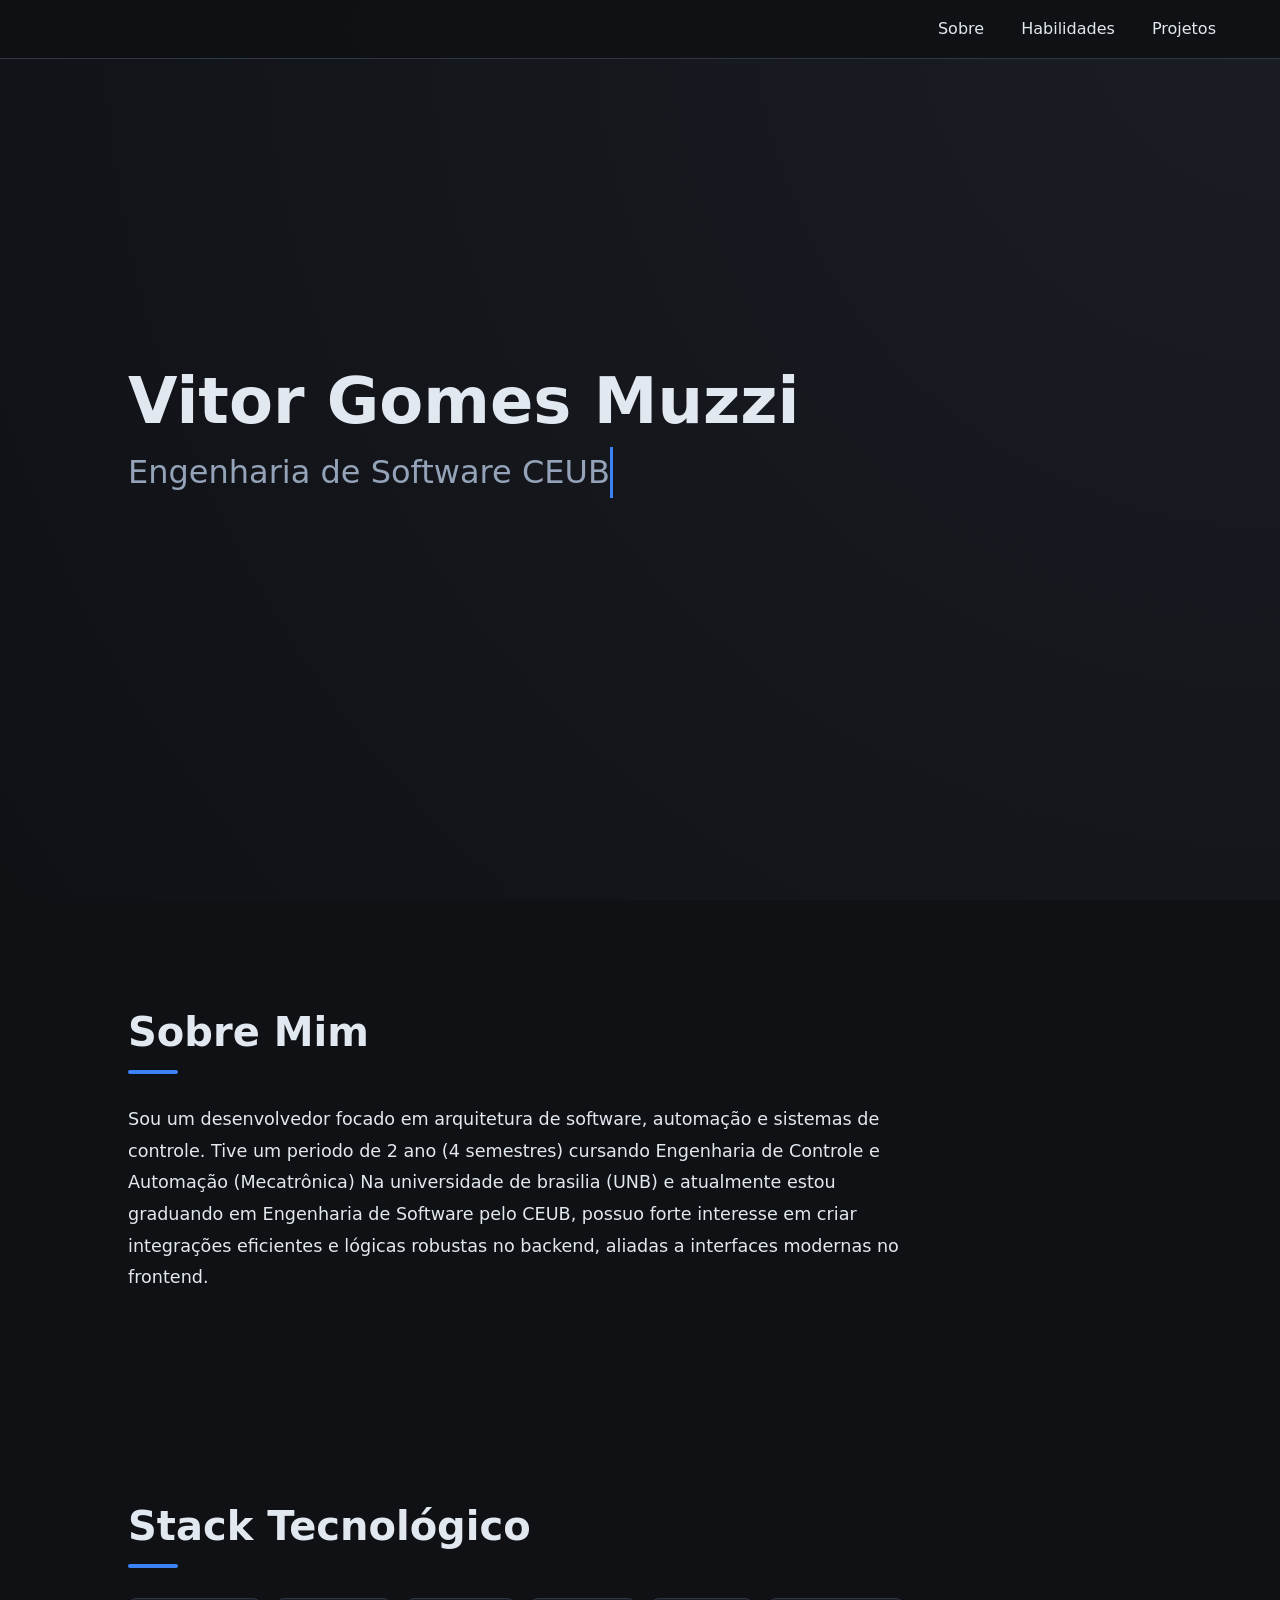
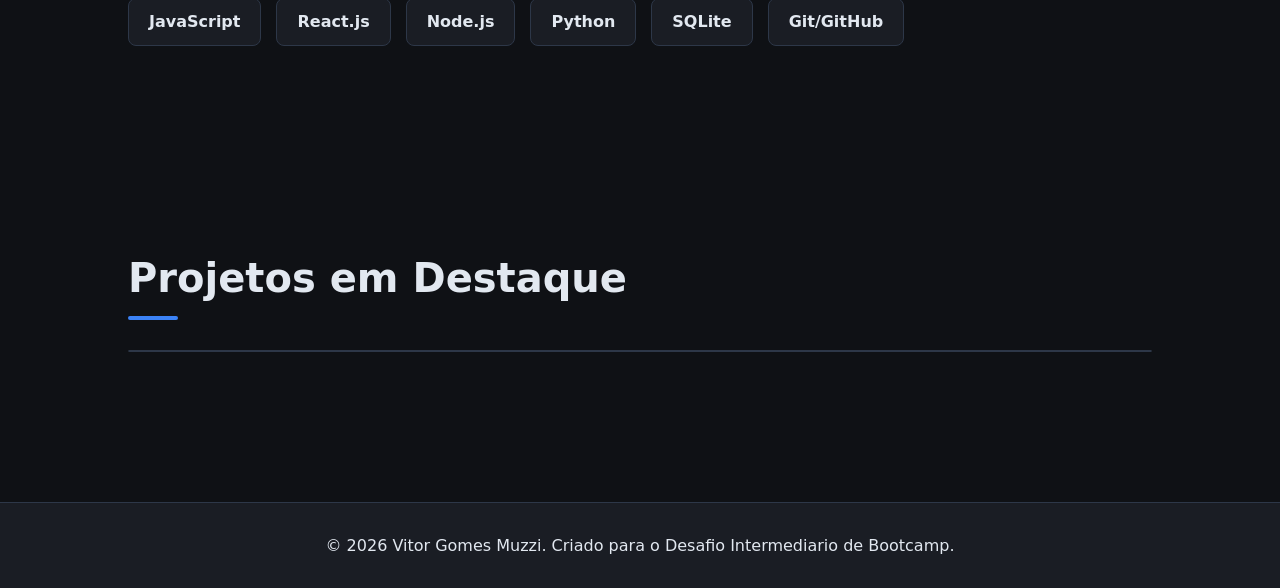
<file: web/index.html>
<!DOCTYPE html>
<html lang="pt-br">
<head>
    <meta charset="UTF-8">
    <meta name="viewport" content="width=device-width, initial-scale=1.0">
    <title>Vitor G. Muzzi | Software Engineer</title>
    <style>
        /* Variáveis de Cores e Reset */
        :root {
            --bg-color: #0f1115;
            --surface-color: #1a1d24;
            --text-primary: #e2e8f0;
            --text-secondary: #94a3b8;
            --accent-color: #3b82f6;
            --accent-hover: #60a5fa;
        }
        * { margin: 0; padding: 0; box-sizing: border-box; font-family: 'Segoe UI', system-ui, sans-serif; scroll-behavior: smooth; }
        body { background-color: var(--bg-color); color: var(--text-primary); line-height: 1.6; }

        /* Navegação */
        nav { position: fixed; top: 0; width: 100%; background: rgba(15, 17, 21, 0.9); backdrop-filter: blur(10px); padding: 1rem 5%; display: flex; justify-content: space-between; align-items: center; z-index: 1000; border-bottom: 1px solid #2d3748; }
        .logo { font-size: 1.5rem; font-weight: bold; color: var(--text-primary); letter-spacing: 1px; }
        .logo span { color: var(--accent-color); }
        .nav-links a { color: var(--text-primary); text-decoration: none; margin-left: 2rem; transition: color 0.3s; font-weight: 500; }
        .nav-links a:hover { color: var(--accent-color); }

        /* Header / Hero Section */
        header { height: 100vh; display: flex; flex-direction: column; justify-content: center; align-items: flex-start; padding: 0 10%; background: radial-gradient(circle at top right, #1a1d24, transparent); }
        header h1 { font-size: 4rem; margin-bottom: 10px; line-height: 1.1; }
        header h2 { font-size: 2rem; color: var(--text-secondary); margin-bottom: 20px; font-weight: 400; }
        .typing-effect { border-right: 3px solid var(--accent-color); white-space: nowrap; overflow: hidden; animation: typing 3.5s steps(40, end), blink-caret .75s step-end infinite; }
        
        /* Seções Gerais */
        section { padding: 100px 10%; }
        .section-title { font-size: 2.5rem; margin-bottom: 40px; position: relative; display: inline-block; }
        .section-title::after { content: ''; position: absolute; left: 0; bottom: -10px; width: 50px; height: 4px; background-color: var(--accent-color); border-radius: 2px; }

        /* Habilidades (Tags interativas) */
        .skills-container { display: flex; flex-wrap: wrap; gap: 15px; }
        .skill-tag { background: var(--surface-color); border: 1px solid #2d3748; padding: 10px 20px; border-radius: 8px; font-weight: 600; cursor: default; transition: all 0.3s ease; }
        .skill-tag:hover { border-color: var(--accent-color); box-shadow: 0 0 15px rgba(59, 130, 246, 0.3); transform: translateY(-3px); }

        /* Projetos (Cards Interativos) */
        .projects-grid { display: grid; grid-template-columns: repeat(auto-fit, minmax(300px, 1fr)); gap: 30px; }
        .project-card { background: var(--surface-color); border-radius: 12px; overflow: hidden; transition: transform 0.3s ease, box-shadow 0.3s ease; border: 1px solid #2d3748; }
        .project-card:hover { transform: translateY(-10px); box-shadow: 0 20px 25px -5px rgba(0, 0, 0, 0.5); border-color: var(--accent-hover); }
        .project-content { padding: 25px; }
        .project-title { font-size: 1.5rem; margin-bottom: 15px; color: var(--accent-color); }
        .project-techs { margin-top: 15px; display: flex; gap: 10px; font-size: 0.85rem; color: var(--text-secondary); }

        /* Footer */
        footer { text-align: center; padding: 30px; background: var(--surface-color); border-top: 1px solid #2d3748; margin-top: 50px; }
        
        /* Animações */
        @keyframes typing { from { width: 0 } to { width: 100% } }
        @keyframes blink-caret { from, to { border-color: transparent } 50% { border-color: var(--accent-color); } }
    </style>
</head>
<body>

    <nav>
        <div class="logo"><span></span></div>
        <div class="nav-links">
            <a href="#sobre">Sobre</a>
            <a href="#habilidades">Habilidades</a>
            <a href="#projetos">Projetos</a>
        </div>
    </nav>

    <header id="inicio">
        <h1>Vitor Gomes Muzzi</h1>
        <h2 class="typing-effect">Engenharia de Software  CEUB</h2>
        <p style="max-width: 600px; color: #94a3b8; font-size: 1.1rem; margin-top: 1rem;">
        </p>
    </header>

    <section id="sobre">
        <h2 class="section-title">Sobre Mim</h2>
        <p style="max-width: 800px; font-size: 1.1rem; line-height: 1.8;">
            Sou um desenvolvedor focado em arquitetura de software, automação e sistemas de controle. 
            Tive um periodo de 2 ano (4 semestres) cursando Engenharia de Controle e Automação (Mecatrônica)
            Na universidade de brasilia (UNB) e atualmente estou graduando em Engenharia de Software pelo 
            CEUB, possuo forte interesse em criar integrações eficientes e lógicas robustas no backend, 
            aliadas a interfaces modernas no frontend.
        </p>
    </section>

    <section id="habilidades">
        <h2 class="section-title">Stack Tecnológico</h2>
        <div class="skills-container">
            <div class="skill-tag">JavaScript</div>
            <div class="skill-tag">React.js</div>
            <div class="skill-tag">Node.js</div>
            <div class="skill-tag">Python</div>
            <div class="skill-tag">SQLite</div>
            <div class="skill-tag">Git/GitHub</div>
        </div>
    </section>

    <section id="projetos">
        <h2 class="section-title">Projetos em Destaque</h2>
        <div class="projects-grid">
            
            <div class="project-card">
                

        </div>
    </section>

    <footer>
        <p>© 2026 Vitor Gomes Muzzi. Criado para o Desafio Intermediario de Bootcamp.</p>
    </footer>

</body>
</html>
</file>
